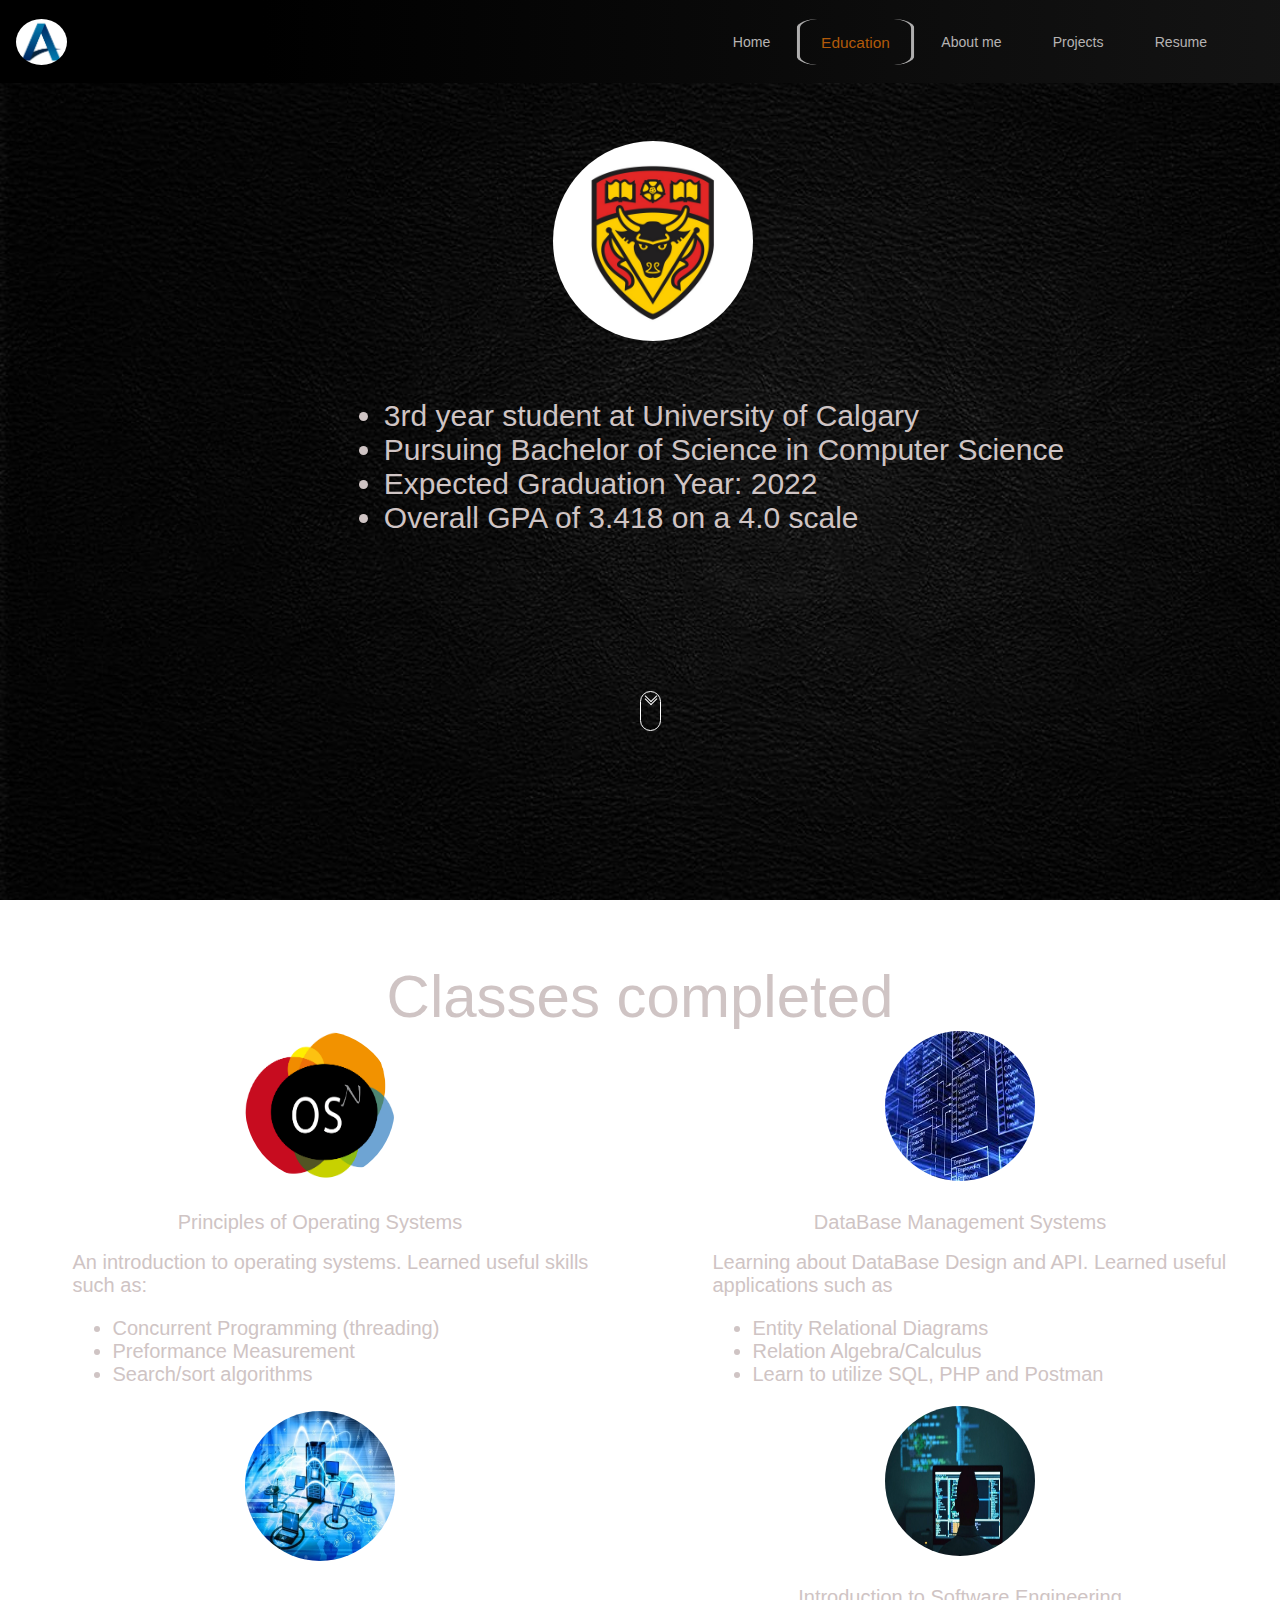
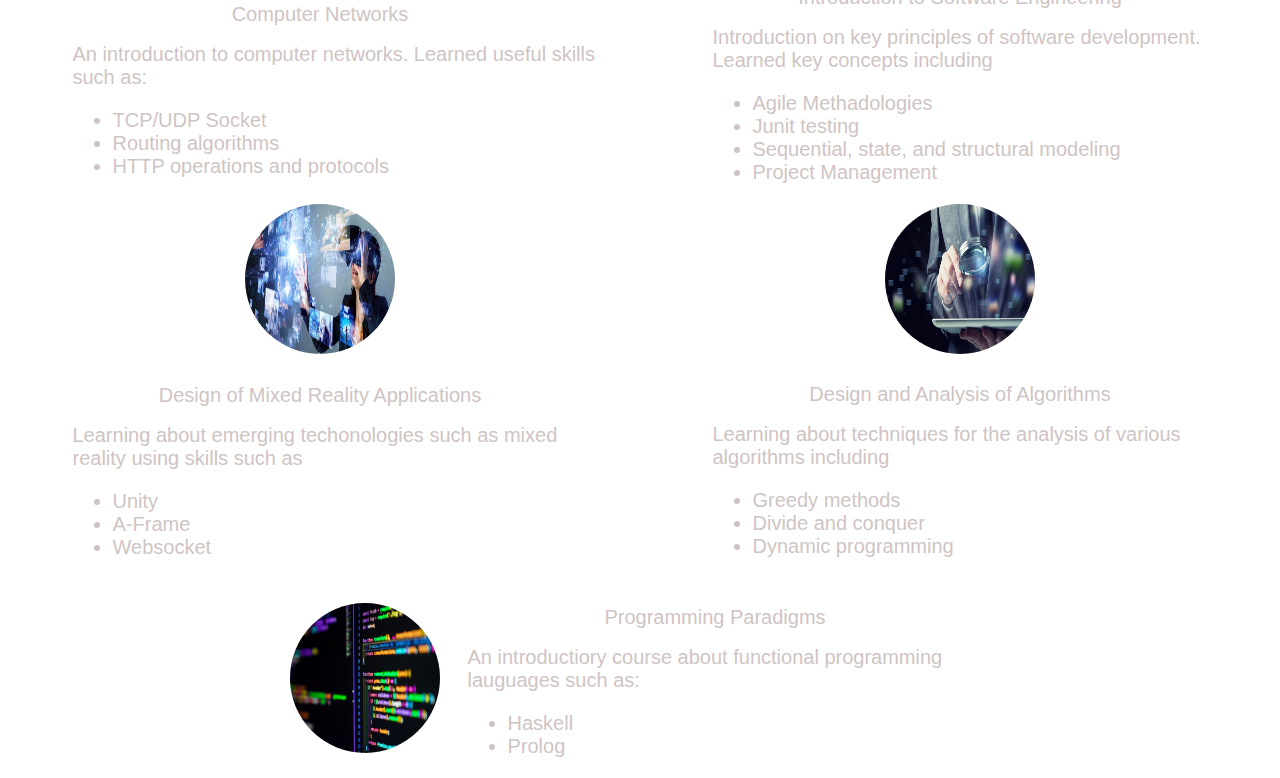
<file: education.html>
<!DOCTYPE html>
<html lang="en">

<head>
    <meta charset="UTF-8">
    <meta http-equiv="X-UA-Compatible" content="IE=edge">
    <meta name="viewport" content="width=device-width, initial-scale=1.0">
    <link rel="stylesheet" href="navigation_styles.css">
    <link rel="stylesheet" href="education_styles.css">
    <title>Education page</title>
</head>

<body id="education_body" onLoad="window.scroll(5, 0)">
    <nav class="navigation">
        <div class="navigation_panel">
            <div class="flex_navigation_plane">
                <img src="./images/A_logo.jpg" alt="" class="pic">
                <a href="index.html#top" class="navi">Home</a>
                <a href="education.html#education_body" class="navi" id="education_page">
                    Education
                </a>
                <a href="about_me.html#about_me" class="navi">
                    About me
                </a>
                <a href="projects.html#projects" class="navi">
                    Projects
                </a>
                <a href="resume.pdf" class="navi" target="_blank">
                    Resume
                </a>
            </div>
        </div>
    </nav>
    <div class="education_page">
        <div id="university_logo"> <img id="university_image" src="./images/uofc.jpg" alt="University logo"> </div>
        <div class="university_description">
            <div id="university_description_list">
                <ul>
                    <li>3rd year student at University of Calgary
                    </li>
                    <li>Pursuing Bachelor of Science in Computer Science</li>
                    <li>Expected Graduation Year: 2022
                    </li>
                    <li>Overall GPA of 3.418 on a 4.0 scale
                    </li>
                </ul>
            </div>
        </div>
        <a href="#empty">
            <div class="scroll_down" id="scroll"></div>
        </a>
        <div class="empty_space2" id="empty"></div>
        <div class="classes" id="class_id" style="font-size: 60px;">Classes completed</div>
        <div class="list_classes">
            <div class="description_column">
                <span id="row_container">
                    <div id="image_container"><img src="./images/os_image.jpg" alt="" id="course_image"></div>
                    <div id="course_description">
                        <span id="course_title">Principles of Operating Systems
                        </span>
                        <span id="course_actual_description">
                            An introduction to operating systems. Learned useful skills such as:
                            <ul>
                                <li>Concurrent Programming (threading)</li>
                                <li>Preformance Measurement</li>
                                <li>Search/sort algorithms</li>
                            </ul>
                        </span>
                    </div>
                </span>
                <span id="row_container">
                    <div id="image_container"><img src="./images/database_logo.jpg" alt="" id="course_image"></div>
                    <div id="course_description">
                        <span id="course_title">DataBase Management Systems</span>
                        <span id="course_actual_description">
                            Learning about DataBase Design and API. Learned useful applications such as
                            <ul>
                                <li>Entity Relational Diagrams
                                </li>
                                <li>Relation Algebra/Calculus</li>
                                <li>Learn to utilize SQL, PHP and Postman</li>
                            </ul>
                        </span>
                    </div>
            </div></span>

            <div class="description_column">
                <span id="row_container">
                    <div id="image_container"><img src="./images/network.jpg" alt="Networks icon" id="course_image">
                    </div>
                    <div id="course_description">
                        <span id="course_title">Computer Networks</span>
                        <span id="course_actual_description">
                            An introduction to computer networks. Learned useful skills such as:
                            <ul>
                                <li>TCP/UDP Socket</li>
                                <li>Routing algorithms</li>
                                <li>HTTP operations and protocols</li>
                            </ul>
                        </span>
                    </div>
                </span>
                <span id="row_container">
                    <div id="image_container"> <img src="./images/seng.jpg" alt="Software engeneering icon"
                            id="course_image"></div>
                    <div id="course_description">
                        <span id="course_title">Introduction to Software Engineering</span>
                        <span id="course_actual_description">
                            Introduction on key principles of software development.
                            Learned key concepts including
                            <ul>
                                <li>Agile Methadologies
                                </li>
                                <li>Junit testing</li>
                                <li>Sequential, state, and structural modeling</li>
                                <li>Project Management</li>
                            </ul>
                        </span>
                    </div>
                </span>
            </div>
            <div class="description_column">
                <span id="row_container">
                    <div id="image_container"> <img src="./images/augmented_reality.jpg" alt="" id="course_image"></div>
                    <div id="course_description">
                        <span id="course_title">Design of Mixed Reality Applications</span>
                        <span id="course_actual_description">
                            Learning about emerging techonologies such as mixed reality using skills such
                            as
                            <ul>
                                <li>Unity</li>
                                <li>A-Frame
                                </li>
                                <li>Websocket</li>
                            </ul>
                        </span>
                    </div>
                </span>
                <span id="row_container">
                    <img src="./images/analysis.jpeg" alt="" id="course_image">
                    <div id="course_description">
                        <span id="course_title">Design and Analysis of Algorithms</span>
                        <span id="course_actual_description">
                            Learning about techniques for the analysis of various algorithms including
                            <ul>
                                <li>Greedy methods
                                </li>
                                <li>Divide and conquer</li>
                                <li>Dynamic programming</li>
                            </ul>
                        </span>
                    </div>
                </span>
            </div>
            <div class="description_column">
                <span id="row_container">
                    <img src="./images/functional.jpeg" alt="" id="course_image">
                    <div id="course_description">
                        <span id="course_title">Programming Paradigms</span>
                        <span id="course_actual_description">
                            An introductiory course about functional programming lauguages such as:
                            <ul>
                                <li>Haskell</li>
                                <li>Prolog
                                </li>
                            </ul>
                        </span>
                    </div>
                </span>
                <!-- <span id="row_container">

                    <img src="./images/assembly.png" alt="" id="course_image">
                    <div id="course_description">
                        <span id="course_title">355</span>
                        <span id="course_actual_description">
                            Learning about techniques for the analysis of various algorithms including
                            <ul>
                                <li>Greedy methods
                                </li>
                                <li>Divide and conquer</li>
                                <li>Dynamic programming</li>
                            </ul>
                        </span>
                    </div>
                </span> -->
            </div>
        </div>
    </div>
</body>

</html>
</file>
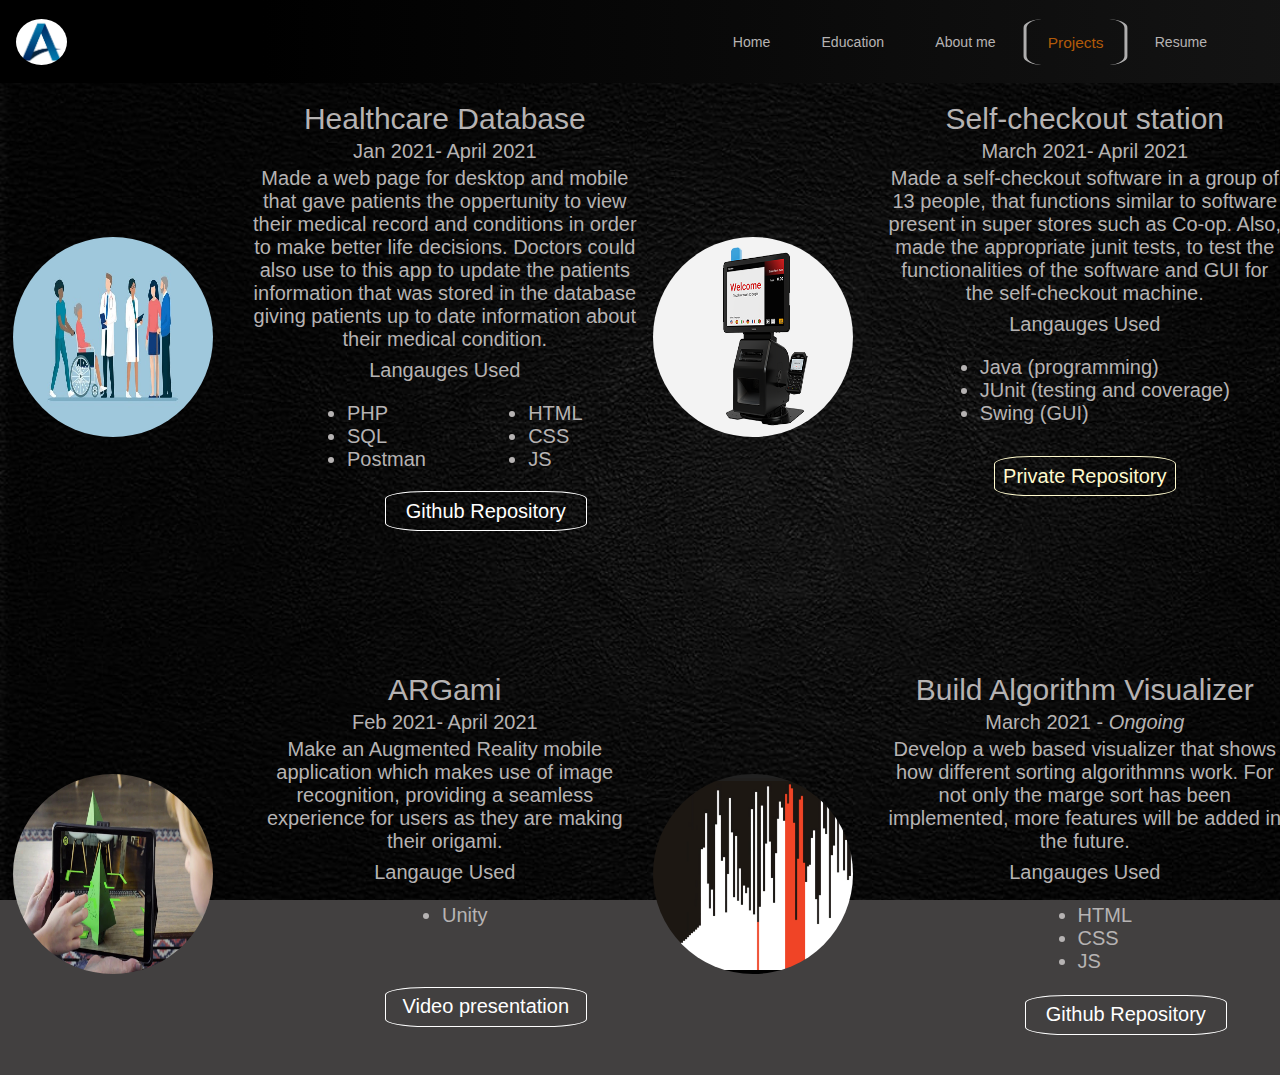
<file: projects.html>
<!DOCTYPE html>
<html lang="en">

<head>
    <meta charset="UTF-8">
    <meta http-equiv="X-UA-Compatible" content="IE=edge">
    <meta name="viewport" content="width=device-width, initial-scale=1.0">
    <link rel="stylesheet" href="navigation_styles.css">
    <link rel="stylesheet" href="project_styles.css">
    <title>Document</title>
</head>

<body id="project_page">
    <nav class="navigation">
        <div class="navigation_panel">
            <div class="flex_navigation_plane">
                <img src="./images/A_logo.jpg" alt="" class="pic">
                <a href="index.html#top" class="navi">Home</a>
                <a href="education.html#education_page" class="navi">
                    Education
                </a>
                <a href="about_me.html#about_me" class="navi">
                    About me
                </a>
                <a href="projects.html#projects" class="navi" id="project_button">
                    Projects
                </a>
                <a href="resume.pdf" class="navi" target="_blank">
                    Resume
                </a>
            </div>
        </div>
    </nav>
    <div class="project_row">
        <div class="project_row_column">
            <img src="./images/patient.jpg" alt="" id="project_row_images">
            <span id="project_row_description">
                <div id="project_title"> Healthcare Database</div>
                <div id="project_date">Jan 2021- April 2021</div>
                <div id="project_description"> Made a web page for desktop and mobile that gave patients the
                    oppertunity
                    to view their medical record and conditions in order to make better life decisions. Doctors
                    could
                    also use to this app to update the patients information that was stored in the database giving
                    patients up to date information about their medical condition. </div>
                <div style="padding-top: 2%;">Langauges Used</div>
                <div id="language_list">
                    <ul>
                        <li>PHP</li>
                        <li>SQL</li>
                        <li>Postman</li>
                    </ul>
                    <ul>
                        <li>HTML</li>
                        <li>CSS</li>
                        <li>JS</li>
                    </ul>
                </div>
                <div class="project_link_text" style="padding-top: 4%;">
                    <a href="https://github.com/tylerHartleb/CPSC471" class="project_link" target="_blank">
                        <div id="project_padding">
                            Github
                            Repository
                        </div>
                    </a>
                </div>

            </span>
        </div>
        <div class="project_row_column">
            <img src="./images/checkout.png" alt="" id="project_row_images">
            <span id="project_row_description">
                <div id="project_title"> Self-checkout station</div>
                <div id="project_date">March 2021- April 2021</div>
                <div id="project_description"> Made a self-checkout software in a group of
                    13 people, that functions similar to software present in super stores such as Co-op. Also, made
                    the appropriate junit tests, to test the
                    functionalities of the software and GUI for the self-checkout machine.</div>
                <div style="padding-top: 2%;">Langauges Used</div>
                <div id="language_list">
                    <ul>
                        <li>Java (programming)</li>
                        <li>JUnit (testing and coverage)</li>
                        <li>Swing (GUI)</li>
                    </ul>
                </div>
                <div id="project_no_link_text" style="margin-top: 5%;">
                    <span id="project_nowork_link"> Private Repository
                    </span>
                </div>
            </span>
        </div>
    </div>
    <div class="project_row">
        <div class="project_row_column">
            <img src="./images/origami.jpg" alt="" id="project_row_images">
            <span id="project_row_description">
                <div id="project_title">ARGami</div>
                <div id="project_date">Feb 2021- April 2021</div>
                <div id="project_description"> Make an Augmented Reality mobile application which makes use of image
                    recognition, providing a seamless experience for users as they are making their origami.
                </div>
                <div style="padding-top: 2%;">Langauge Used</div>
                <div id="language_list">
                    <ul>
                        <li>Unity</li>
                    </ul>
                </div>
                <div class="project_link_text" style="margin-top: 10%;">
                    <a href="https://mega.nz/file/iz5ywTzQ#iIb2as3p57iz7DDfL7ELYwWYQ_K2T1O4dtVEvsE6Gp8"
                        class="project_link" target="_blank">
                        <div id="project_padding">
                            Video presentation
                        </div>
                    </a>
                </div>
            </span>
        </div>
        <div class="project_row_column">
            <img src="./images/sorting.png" alt="" id="project_row_images">
            <span id="project_row_description">
                <div id="project_title"> Build Algorithm Visualizer</div>
                <div id="project_date">March 2021 - <span style="font-style:italic;">Ongoing</span> </div>
                <div id="project_description"> Develop a web based visualizer that shows how different sorting
                    algorithmns work. For not only the marge sort has been implemented, more features will be added in
                    the future.</div>
                <div style="padding-top: 2%;">Langauges Used</div>
                <div id="language_list">
                    <ul>
                        <li>HTML</li>
                        <li>CSS</li>
                        <li>JS</li>
                    </ul>
                </div>
                <div class="project_link_text">
                    <a href="https://github.com/adarshakanel/Sorting-Visualizer" class="project_link" target="_blank">
                        <div id="project_padding" style="margin-top: 15%;">
                            Github Repository
                        </div>
                    </a>
                </div>
            </span>
        </div>
    </div>
</body>

</html>
</file>
<file: navigation_styles.css>
body{
    color:rgb(207, 196, 196);
    margin:0;
    width: 100%;
    font-size: 1.1em;
    font-size: 1.1vw;
    background-color: rgb(66, 64, 64);
    background-attachment:fixed;
    background-image:url(./images/background.jpg);
    background-size: cover;
    font-family: Arial, Helvetica, sans-serif ;
}

.body .navigation{
    width:100%;
}

.navigation .navigation_panel{
    position:fixed;
    width: 100%;
    color:rgb(207, 196, 196);
}


.navigation .navigation_panel .flex_navigation_plane{
    display:flex;
    width:100%;
    align-items: center;
    padding: .5rem 1rem;
    justify-content: left;
    background: linear-gradient(to right, #000000 20%,#141414);

}

.navigation_panel .navi{
    text-align: center;
    margin: .5%;
    color: rgb(182, 179, 179);
    transition: .5s ease-in;
    padding: 1.5% 1.5% 1.5% 1.5%;
    border-radius: 20%;
    text-decoration:none;
}

.navigation_panel .profile_pic{
    transition: .5s ease-in-out;
    border-radius: 50%;
    text-decoration:none;
    transition: .5s ease-in-out;
}

.navigation_panel .pic{
    border-radius: 50%;
    width: 4%;
    align-self: center;
    margin-right: 50%;
}

html {
    scroll-behavior: smooth;
}

.navigation_panel .navi:after{
    outline: none;
}
.navigation_panel #name{
    font-size: 1.5vw;
    margin: 0 25% 0 10%;
}

.navi:hover{
    transform:scale(1.1);
    color:rgb(177, 90, 9);
    border-color: rgb(175, 174, 174);
}

.navi:after{
    content: '';
    display: block;
    height: 0.01vw;
    width: 0;
    background: transparent;
    transition: width 1s ease, background-color .5s ease;
}

.navi:hover:after{
    width: 100%;
    background:rgb(177, 90, 9);
    transition: width 0.6s ease, background-color .5s ease;
}
</file>
<file: education_styles.css>
body{
    width:100%;
    margin: 0;
    background: none;
    font-size: 1.1vw;
    background:none;
    color:rgb(207, 196, 196);
    /* background-image:url(https://images.unsplash.com/photo-1547149600-a6cdf8fce60c?ixid=MnwxMjA3fDB8MHxwaG90by1wYWdlfHx8fGVufDB8fHx8&ixlib=rb-1.2.1&auto=format&fit=crop&w=634&q=80); */
}

.flex_navigation_plane #education_page{
    color:rgb(177, 90, 9);
    outline:none;
    transform: scale(1.1);
    padding: 1% 1.5% 1% 1.5%;
    /* border-right: 1vw; */
    border-top: 0;
    border-bottom: 0;
    border-style: solid;
    border-color: rgb(175, 174, 174);
}

body .education_page{
    display:block;
    width: 100%;
    background-color: gray;
    text-align: center;
    padding-top: 6%;
    background:none;
    background-color: #201227;
    background-image:url(./images/background.jpg);
    background-attachment:fixed;
    background-size: cover;
}       

.education_page #university_logo{
    padding: 5% 20% 2% 22%;
    align-items: center;
}

.education_page #university_image{
    border-radius: 500%;
    width: 200px;
    height: 200px;
}

.education_page .university_description{
    padding: 0% 10% 0% 20%;
    display: flex;
    text-align: left;
    flex-direction: column;
}

.university_description #university_description_list{
    font-size: 30px;
    align-self: center;
    margin-bottom: 14%;
}

.education_page .classes{
    font-size: 30px;
    width: 100%;
    text-align: center;
}


.education_page .empty_space2{
    display: absolute;
    width: 100%;
    padding-bottom: 8%;
}

.list_classes{
    width: 100%;
    display: flex;
    flex-direction: column;
}

.list_classes .description_column{
    display: flex;
    justify-content: left;
    flex-wrap: wrap;
    height: auto;
}

.description_column #course_image{
    width: 150px;
    height: 150px;
    border-radius: 50%;
}

.description_column #course_title{
    padding: 5% 5% 3% 5%;    
}

.description_column #row_container{
    display: flex;
    flex-wrap: wrap;
    justify-content: left;
    align-items: center;
    box-sizing: border-box;
    justify-content: center;
    min-width: 300px;
    flex: 1;
}

.description_column #course_description{
    font-size: 20px;
    display: flex;
    flex-direction: column;
    box-sizing: border-box;
}

.description_column #course_actual_description{
    padding-left: 5%;
    text-align: left;
    flex-wrap: wrap;
    max-width: 550px;
}


.scroll_down{
    height: 3vw;
    width: 1.5vw;
    border: 0.01vw solid white;
    position: relative;
    left: 50%;
    bottom: 1.5%;
    border-radius: 1vw;
    cursor: pointer;
    transition-duration: 0.5s;
    margin-bottom: 10%;
}

.scroll_down::before,
.scroll_down::after{
    content:'';
    position: absolute;
    top: 20%;
    left: 50%;
    border: 0.01vw solid white;
    height: 0.6vw;
    width: 0.6vw;
    transform: translate(-50%, -100%) rotate(45deg);
    border-top:transparent;
    border-left:transparent;
    animation: scroll-down 1.2s ease-in-out infinite;
}

.scroll_down:hover{
    transform: scale(1.2);
}

.scroll_down::after{
    top:30%;
    animation-delay: .3s;
}

@keyframes scroll-down {
    0%{
        opacity: 0;
    }30%{
        opacity: 1;
    }60%{
        opacity:1;
    }100%{
        opacity: 0;
        top:90%;
    }
}
</file>
<file: project_styles.css>
body{
    width:100%;
    margin: 0;
    font-size: 1.1vw;
    color: rgb(182, 179, 179);
}

.flex_navigation_plane #project_button{
    color:rgb(177, 90, 9);
    outline:none;
    transform: scale(1.1);
    padding: 1% 1.5% 1% 1.5%;
    /* border-right: 1vw; */
    border-top: 0;
    border-bottom: 0;
    border-style: solid;
    border-color: rgb(175, 174, 174);
}


/* change to body */
body .about_me_body{
    display:flex;
    width: 100%;
    flex-direction: column;
    align-items: center;

    /* height:1500px; */
    background-color: gray;
    text-align: center;
    padding-top: 6%;
    background:none;
    background-color: #201227;
    background-image:url(https://images.unsplash.com/photo-1547149600-a6cdf8fce60c?ixid=MnwxMjA3fDB8MHxwaG90by1wYWdlfHx8fGVufDB8fHx8&ixlib=rb-1.2.1&auto=format&fit=crop&w=634&q=80);
}       

.project_row{
    padding-top: 8%;
    width: 100%;
    display: flex;
    flex-direction: row;
    flex-wrap: wrap;
    justify-content: left;
}

.project_row .project_row_column{
    /* width: 100%; */
    display: flex;
    /* flex-direction: row; */
    justify-content:left;
    flex: 1;
    align-items: left;
}

.project_row_column #project_row_images{
    width: 200px;
    height: 200px;
    margin-left: 2%;
    border-radius: 50%;
    align-self: center;
}

.project_row_column #project_row_description{
    /* padding: 2%; */
    font-size: 20px;
    min-width: 400px;
    text-align: center;
    padding: 0 5% 0 5%;
}

.project_row_column #project_title{
    text-align: center;
    font-size: 30px;
}

.project_row_column #project_date{
    padding-top: 1%;
    padding-bottom: 1%;
}

.project_row_column #language_list{
    display: flex;
    flex-direction: row;
    justify-content: space-evenly;
    text-align: left;
}

/* .project_row_column .inside_column{
    display: flex;
    
} */


.project_row_column .project_link_text{
    margin: -4% 35% 10% 35%;
}

.project_link_text .project_link{
    text-decoration: none;
}

.project_link_text #project_padding{
    color: white;
    text-decoration: none;
    padding: 6% 0% 6% 0%;
    border-color:white;
    border: .05vw solid ;
    border-radius: 20%;
    transition: .5s;
    min-width: 200px;
}

#project_padding:hover{
    transform: scale(1.1);
    color: #18bfef;
    border-color: #18bfef;
}

.project_row_column #project_no_link_text{
    margin: 2% 0 10% 0;
    transition: .3s;
    border-color:khaki;
    color:lemonchiffon;
} 

.project_row_column #project_nowork_link{
    text-decoration: none;
    padding: 2%;
    border: .05vw solid ;
    border-radius: 20%;
}

#project_no_link_text:hover {
    color:rgb(212, 136, 136);
    animation: effect 0.3s 2;
}

@keyframes effect {
    0% {
        transform: translateX(0px);
    }

    20% {
        transform: translateX(-.5vw);
    }

    40% {
        transform: translateX(-.2vw);
    }

    60% {
        transform: translateX(.4vw);
    }

    80% {
        transform: translateX(.2vw);
    }

    100% {
        transform: translateX(0px);
    }
}
</file>
